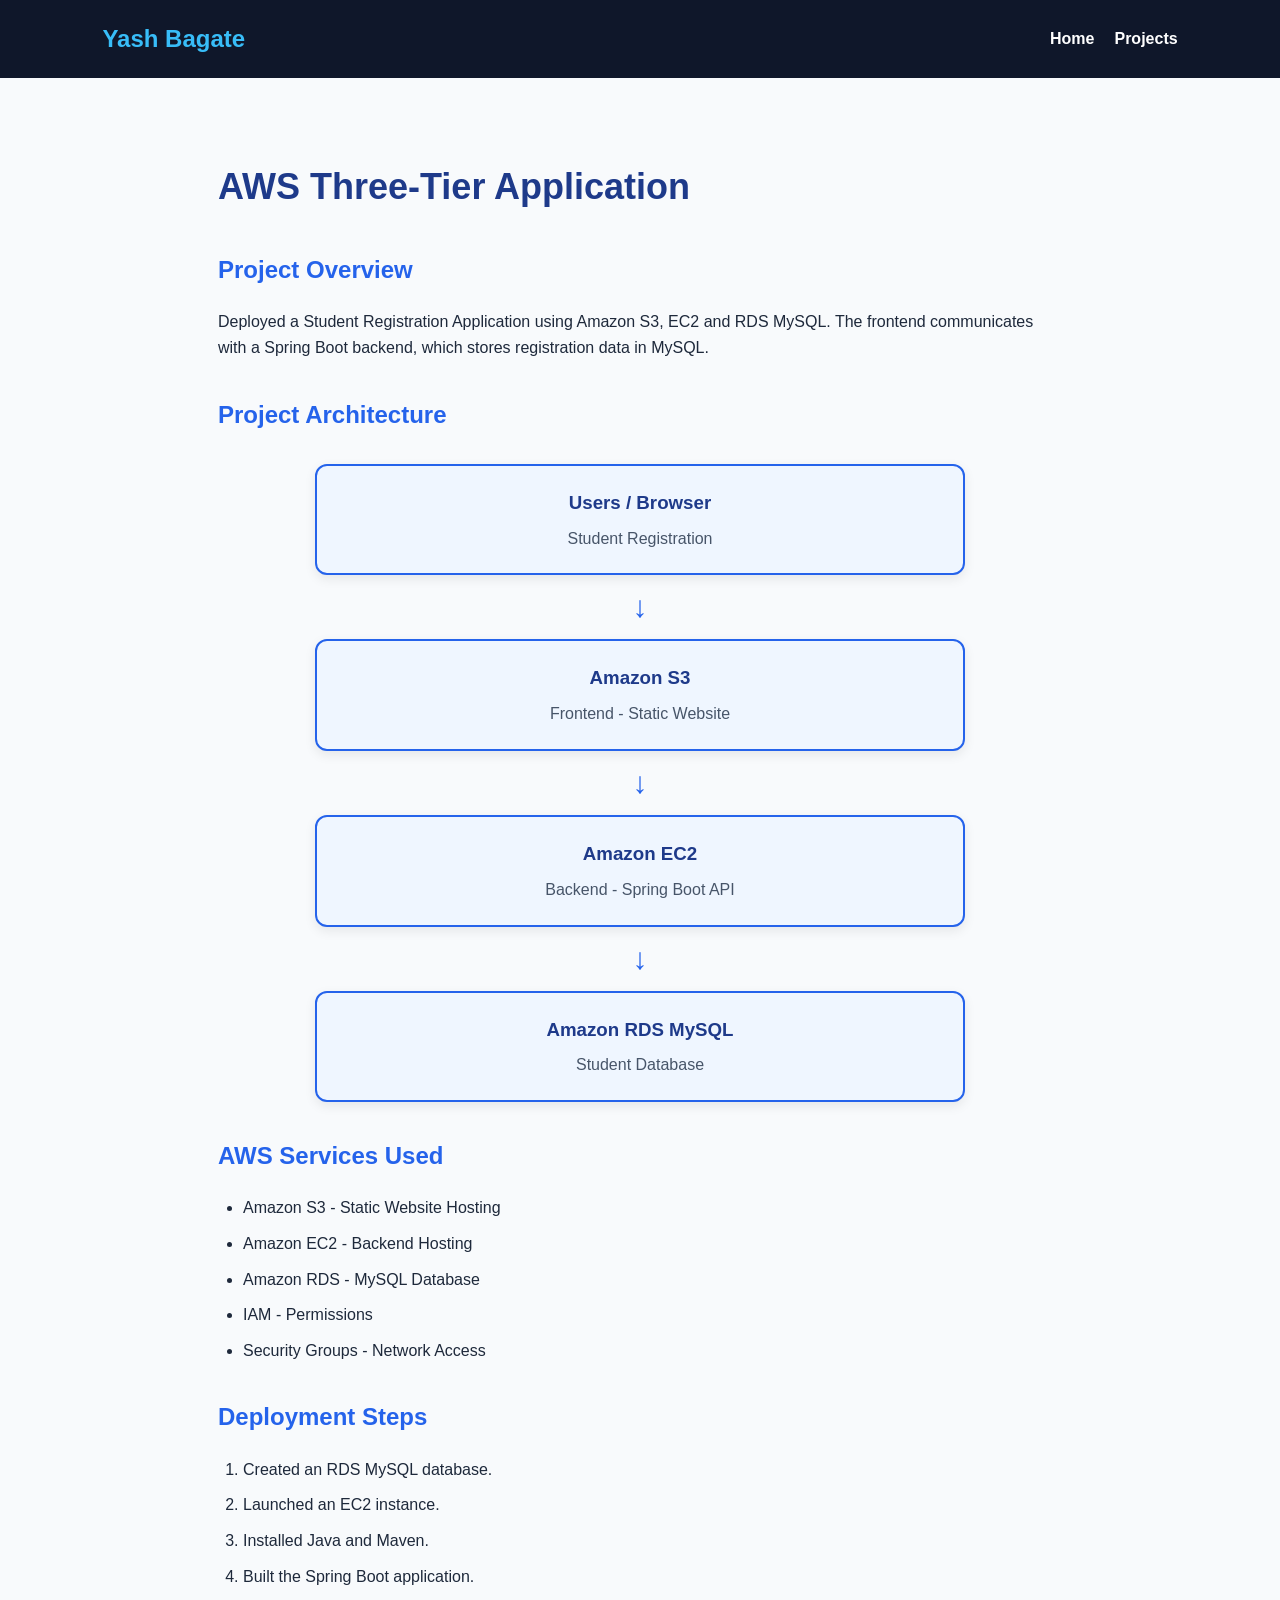
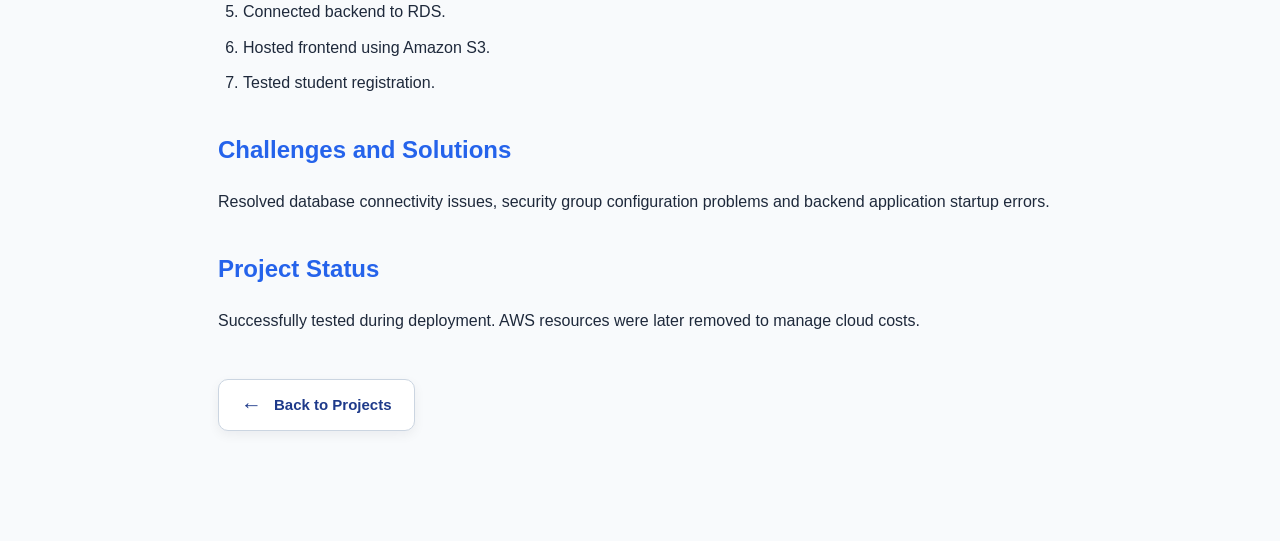
<file: three-tier-project.html>
<!DOCTYPE html>
<html lang="en">
    <head>
        <meta charset="UTF-8" />
        <meta name="viewport" content="width=device-width, initial-scale=1.0" />
        <title>AWS Three-Tier Project | Yash Bagate</title>
        <link rel="stylesheet" href="style.css" />
    </head>

    <body>
        <header>
            <h2>Yash Bagate</h2>
            <nav>
                <a href="index.html">Home</a>
                <a href="index.html#projects">Projects</a>
            </nav>
        </header>

        <section class="project-details">
            <h1>AWS Three-Tier Application</h1>

            <h2>Project Overview</h2>
            <p>
                Deployed a Student Registration Application using Amazon S3, EC2 and RDS MySQL. The frontend
                communicates with a Spring Boot backend, which stores registration data in MySQL.
            </p>

            <h2>Project Architecture</h2>

            <div class="aws-architecture">
                <div class="aws-box">
                    <h3>Users / Browser</h3>
                    <p>Student Registration</p>
                </div>

                <div class="aws-arrow">↓</div>

                <div class="aws-box">
                    <h3>Amazon S3</h3>
                    <p>Frontend - Static Website</p>
                </div>

                <div class="aws-arrow">↓</div>

                <div class="aws-box">
                    <h3>Amazon EC2</h3>
                    <p>Backend - Spring Boot API</p>
                </div>

                <div class="aws-arrow">↓</div>

                <div class="aws-box">
                    <h3>Amazon RDS MySQL</h3>
                    <p>Student Database</p>
                </div>
            </div>

            <h2>AWS Services Used</h2>
            <ul>
                <li>Amazon S3 - Static Website Hosting</li>
                <li>Amazon EC2 - Backend Hosting</li>
                <li>Amazon RDS - MySQL Database</li>
                <li>IAM - Permissions</li>
                <li>Security Groups - Network Access</li>
            </ul>

            <h2>Deployment Steps</h2>
            <ol>
                <li>Created an RDS MySQL database.</li>
                <li>Launched an EC2 instance.</li>
                <li>Installed Java and Maven.</li>
                <li>Built the Spring Boot application.</li>
                <li>Connected backend to RDS.</li>
                <li>Hosted frontend using Amazon S3.</li>
                <li>Tested student registration.</li>
            </ol>

            <h2>Challenges and Solutions</h2>
            <p>
                Resolved database connectivity issues, security group configuration problems and backend application
                startup errors.
            </p>

            <h2>Project Status</h2>
            <p>Successfully tested during deployment. AWS resources were later removed to manage cloud costs.</p>

            <div class="project-back-container">
                <a href="index.html#projects" class="back-project-btn">
                    <span class="back-arrow">←</span>
                    Back to Projects
                </a>
            </div>
        </section>
    </body>
</html>
</file>
<file: style.css>
/* =========================================
   GENERAL WEBSITE STYLING
========================================= */

* {
    margin: 0;
    padding: 0;
    box-sizing: border-box;
}

html {
    scroll-behavior: smooth;
}

body {
    font-family: Arial, sans-serif;
    background-color: #f8fafc;
    color: #1e293b;
    line-height: 1.6;
}

/* =========================================
   NAVIGATION BAR
========================================= */

header {
    background-color: #0f172a;
    color: white;
    padding: 20px 8%;
    display: flex;
    justify-content: space-between;
    align-items: center;
    flex-wrap: wrap;
    gap: 15px;
}

header h2 {
    color: #38bdf8;
}

nav {
    display: flex;
    gap: 20px;
    flex-wrap: wrap;
}

nav a {
    color: white;
    text-decoration: none;
    font-weight: bold;
}

nav a:hover {
    color: #38bdf8;
}

/* Professional Navbar */

.navbar {
    position: sticky;
    top: 0;
    z-index: 1000;
    background: #0f172a;
    padding: 18px 8%;
    box-shadow: 0 3px 12px rgba(0,0,0,0.15);
}

.logo {
    font-size: 24px;
    font-weight: bold;
    color: white;
    text-decoration: none;
}

.logo span {
    color: #38bdf8;
}

.nav-links {
    display: flex;
    gap: 24px;
}

.nav-links a {
    color: white;
    font-size: 14px;
    text-decoration: none;
    transition: color 0.3s;
}

.nav-links a:hover {
    color: #38bdf8;
}

/* =========================================
   ALL SECTIONS
========================================= */

section {
    padding: 80px 10%;
    scroll-margin-top: 90px;
}

section h2 {
    margin-bottom: 20px;
}

/* =========================================
   HOME SECTION - OLD STYLE SUPPORT
========================================= */

#home {
    min-height: 450px;
    background: linear-gradient(
        135deg,
        #0f172a,
        #1e3a8a
    );
    color: white;
    display: flex;
    flex-direction: column;
    justify-content: center;
    align-items: flex-start;
}

#home h1 {
    font-size: 42px;
    margin-bottom: 10px;
}

#home h2 {
    color: #38bdf8;
}

#home p {
    margin-bottom: 25px;
}

#home a {
    background-color: #38bdf8;
    color: #0f172a;
    padding: 12px 24px;
    border-radius: 6px;
    text-decoration: none;
    font-weight: bold;
}

/* =========================================
   MODERN HERO SECTION
========================================= */

#home.hero-modern {
    min-height: 85vh;
    display: flex;
    flex-direction: row;
    align-items: center;
    justify-content: center;
    padding: 90px 8%;
    background: linear-gradient(
        135deg,
        #0f172a,
        #1e293b
    );
    color: white;
}

.hero-content {
    max-width: 950px;
    width: 100%;
}

.hero-status {
    display: inline-block;
    padding: 9px 16px;
    border-radius: 30px;
    background: #134e4a;
    color: #a7f3d0;
    font-size: 13px;
    margin-bottom: 25px;
}

#home.hero-modern h1 {
    font-size: clamp(34px, 5vw, 60px);
    line-height: 1.2;
    margin-bottom: 15px;
    color: white;
}

.hero-modern h1 span {
    color: #38bdf8;
}

#home.hero-modern h2 {
    font-size: clamp(22px, 3vw, 32px);
    color: #cbd5e1;
    margin-bottom: 18px;
}

.hero-subtitle {
    color: #38bdf8;
    font-weight: 600;
    margin-bottom: 18px;
}

.hero-description {
    max-width: 650px;
    font-size: 17px;
    line-height: 1.8;
    color: #cbd5e1;
    margin-bottom: 30px;
}

.hero-buttons {
    display: flex;
    flex-wrap: wrap;
    gap: 15px;
}

#home .hero-primary,
#home .hero-secondary {
    display: inline-block;
    padding: 14px 25px;
    border-radius: 8px;
    text-decoration: none;
    font-weight: 600;
    transition: 0.3s;
}

#home .hero-primary {
    background: #2563eb;
    color: white;
}

#home .hero-primary:hover {
    background: #1d4ed8;
    transform: translateY(-3px);
}

#home .hero-secondary {
    background: transparent;
    border: 1px solid #64748b;
    color: white;
}

#home .hero-secondary:hover {
    background: #334155;
    transform: translateY(-3px);
}

/* =========================================
   ABOUT SECTION
========================================= */

#about {
    background-color: #ffffff;
    color: #1e293b;
}

#about h2 {
    color: #0f172a;
}

/* =========================================
   OLD SKILLS CARDS SUPPORT
========================================= */

.skills-container {
    display: grid;
    grid-template-columns:
        repeat(auto-fit, minmax(220px, 1fr));
    gap: 20px;
    margin-top: 30px;
}

.skill-card {
    background: white;
    padding: 25px;
    border-radius: 10px;
    border: 1px solid #e2e8f0;
    box-shadow: 0 4px 12px rgba(0,0,0,0.06);
    transition: transform 0.3s;
}

.skill-card:hover {
    transform: translateY(-6px);
}

.skill-card h3 {
    color: #2563eb;
    margin-bottom: 12px;
}

/* =========================================
   MODERN TECHNICAL SKILLS SECTION
========================================= */

/* FIX: Use #skills for correct background priority */

#skills.skills-modern {
    padding: 80px 8%;
    background: #0f172a;
    color: #ffffff;
    text-align: center;
}

#skills.skills-modern h2 {
    color: #ffffff;
    font-size: 36px;
    font-weight: 700;
    margin-bottom: 10px;
    opacity: 1;
    filter: none;
}

.skills-subtitle {
    color: #cbd5e1;
    margin-bottom: 40px;
}

.skills-grid-modern {
    display: grid;
    grid-template-columns: repeat(4, 1fr);
    gap: 22px;
}

.skill-card-modern {
    background: #1e293b;
    border: 1px solid #334155;
    border-radius: 14px;
    padding: 30px 20px;
    transition: transform 0.3s;
}

.skill-card-modern:hover {
    transform: translateY(-8px);
    border-color: #38bdf8;
    box-shadow: 0 8px 25px rgba(56,189,248,0.12);
}

.skill-icon {
    font-size: 35px;
    margin-bottom: 18px;
}

.skill-card-modern h3 {
    color: #ffffff;
    font-size: 20px;
    font-weight: 700;
    margin-bottom: 12px;
}

.skill-card-modern p {
    color: #cbd5e1;
    font-size: 14px;
    line-height: 1.7;
}

/* =========================================
   OLD PROJECT CARDS SUPPORT
========================================= */

.projects-container {
    display: grid;
    grid-template-columns:
        repeat(auto-fit, minmax(250px, 1fr));
    gap: 25px;
    margin-top: 30px;
}

.project-card {
    background: #f8fafc;
    padding: 30px;
    border-radius: 12px;
    border: 1px solid #e2e8f0;
    box-shadow: 0 5px 15px rgba(0,0,0,0.06);
    transition: transform 0.3s;
}

.project-card:hover {
    transform: translateY(-8px);
}

.project-card h3 {
    color: #1e3a8a;
    margin-bottom: 15px;
}

.project-card p {
    margin-bottom: 20px;
}

.project-card span {
    display: inline-block;
    background: #dbeafe;
    color: #1d4ed8;
    padding: 8px 12px;
    border-radius: 6px;
    font-size: 13px;
    font-weight: bold;
}

/* =========================================
   MODERN FEATURED PROJECTS SECTION
========================================= */

/* FIX: Use #projects for correct background priority */

#projects.projects-modern {
    background: #0f172a;
    color: #ffffff;
    padding: 80px 8%;
    text-align: center;
}

#projects.projects-modern h2 {
    color: #ffffff;
    font-size: 36px;
    font-weight: 700;
    margin-bottom: 12px;
    opacity: 1;
    filter: none;
}

.projects-subtitle {
    color: #cbd5e1;
    margin-bottom: 40px;
}

.projects-grid-modern {
    display: grid;
    grid-template-columns:
        repeat(auto-fit, minmax(min(100%, 300px), 1fr));
    gap: 25px;
    max-width: 1100px;
    margin: auto;
}

.project-card-modern {
    background: #1e293b;
    border: 1px solid #334155;
    border-radius: 16px;
    padding: 30px;
    text-align: left;
    transition: transform 0.3s;
}

.project-card-modern:hover {
    transform: translateY(-7px);
    border-color: #38bdf8;
    box-shadow: 0 12px 30px rgba(0,0,0,0.2);
}

.project-top {
    display: flex;
    justify-content: space-between;
    align-items: center;
    margin-bottom: 25px;
}

.project-icon {
    font-size: 35px;
}

.project-category {
    color: #38bdf8;
    font-size: 12px;
    font-weight: bold;
}

.project-card-modern h3 {
    color: #ffffff;
    font-size: 23px;
    font-weight: 700;
    margin-bottom: 15px;
}

.project-card-modern p {
    color: #cbd5e1;
    line-height: 1.8;
    margin-bottom: 20px;
}

.project-tags {
    display: flex;
    flex-wrap: wrap;
    gap: 10px;
    margin-bottom: 25px;
}

.project-tags span {
    background: #334155;
    color: #7dd3fc;
    padding: 7px 12px;
    border-radius: 6px;
    font-size: 12px;
}

.project-view-btn {
    display: inline-block;
    background: #2563eb;
    color: #ffffff;
    padding: 13px 20px;
    border-radius: 8px;
    text-decoration: none;
    font-weight: 600;
    transition: 0.3s;
}

.project-view-btn:hover {
    background: #1d4ed8;
}

/* =========================================
   RESUME BUTTON
========================================= */

.resume-btn {
    display: inline-block;
    background-color: #ffffff;
    color: #1e3a8a;
    padding: 12px 24px;
    border-radius: 6px;
    text-decoration: none;
    font-weight: bold;
    margin-top: 15px;
}

.resume-btn:hover {
    background-color: #e2e8f0;
}

/* =========================================
   CONTACT SECTION
========================================= */

#contact {
    text-align: center;
    background-color: #e2e8f0;
    color: #1e293b;
}

#contact h2 {
    color: #0f172a;
}

#contact p {
    margin-bottom: 25px;
}

.contact-links {
    display: flex;
    justify-content: center;
    gap: 15px;
    flex-wrap: wrap;
}

.contact-links a {
    display: inline-block;
    background-color: #1e3a8a;
    color: white;
    padding: 12px 25px;
    border-radius: 6px;
    text-decoration: none;
    font-weight: bold;
}

.contact-links a:hover {
    background-color: #2563eb;
}

/* =========================================
   PROJECT DETAILS PAGE
========================================= */

.project-details {
    max-width: 1100px;
    margin: auto;
}

.project-details h1 {
    font-size: 36px;
    color: #1e3a8a;
    margin-bottom: 30px;
}

.project-details h2 {
    margin-top: 35px;
    color: #2563eb;
}

.project-details ul,
.project-details ol {
    padding-left: 25px;
    margin: 15px 0;
}

.project-details li {
    margin-bottom: 10px;
}

.architecture-flow {
    display: flex;
    flex-direction: column;
    gap: 12px;
    margin-top: 20px;
}

.architecture-flow div {
    background: #dbeafe;
    color: #1e3a8a;
    padding: 18px;
    text-align: center;
    border-radius: 8px;
    font-weight: bold;
}

/* =========================================
   VIEW PROJECT DETAILS BUTTON
========================================= */

.project-btn {
    display: inline-block;
    background-color: #2563eb;
    color: white;
    padding: 12px 20px;
    border-radius: 6px;
    text-decoration: none;
    font-weight: bold;
    margin-top: 10px;
}

.project-btn:hover {
    background-color: #1e40af;
}

/* =========================================
   AWS ARCHITECTURE DIAGRAM
========================================= */

.aws-architecture {
    max-width: 650px;
    margin: 30px auto;
    display: flex;
    flex-direction: column;
    align-items: center;
}

.aws-box {
    background: #eff6ff;
    border: 2px solid #2563eb;
    border-radius: 12px;
    padding: 22px;
    width: 100%;
    text-align: center;
    box-shadow: 0 4px 12px rgba(0,0,0,0.08);
}

.aws-box h3 {
    color: #1e3a8a;
    margin-bottom: 8px;
}

.aws-box p {
    color: #475569;
}

.aws-arrow {
    font-size: 30px;
    color: #2563eb;
    margin: 8px 0;
}

/* =========================================
   PROFESSIONAL FOOTER
========================================= */

.footer {
    background: #020617;
    color: #ffffff;
    padding: 45px 20px;
    text-align: center;
}

.footer-content {
    max-width: 1100px;
    margin: auto;
}

.footer h2 {
    color: #38bdf8;
    margin-bottom: 10px;
}

.footer p {
    color: #cbd5e1;
}

.footer-links {
    display: flex;
    justify-content: center;
    flex-wrap: wrap;
    gap: 22px;
    margin: 25px 0;
}

.footer-links a {
    color: white;
    text-decoration: none;
}

.footer-links a:hover {
    color: #38bdf8;
}

.copyright {
    font-size: 13px;
    border-top: 1px solid #334155;
    padding-top: 20px;
}

/* =========================================
   RESPONSIVE DESIGN
========================================= */

@media (max-width: 992px) {
    .skills-grid-modern {
        grid-template-columns: repeat(2, 1fr);
    }
}

@media (max-width: 768px) {
    header,
    .navbar {
        flex-direction: column;
        align-items: center;
        gap: 15px;
    }

    nav,
    .nav-links {
        justify-content: center;
        flex-wrap: wrap;
        gap: 12px;
    }

    .nav-links a {
        font-size: 13px;
    }

    section {
        padding: 50px 6%;
    }

    #home.hero-modern {
        min-height: auto;
        padding: 80px 6%;
    }

    #home.hero-modern h1 {
        font-size: 34px;
    }

    .hero-description {
        font-size: 15px;
    }

    .footer-links {
        gap: 15px;
    }
}

@media (max-width: 576px) {
    .skills-grid-modern {
        grid-template-columns: 1fr;
    }

    .project-card-modern {
        padding: 22px;
    }

    #skills.skills-modern h2,
    #projects.projects-modern h2 {
        font-size: 29px;
    }
}

/* Space Between Skills and Projects Sections */

#skills.skills-modern {
    padding-bottom: 80px;
    margin-bottom: 35px;
}

#projects.projects-modern {
    padding-top: 80px;
}

/* Space Between Cards */

.skills-grid-modern {
    gap: 30px;
}

.projects-grid-modern {
    gap: 30px;
}

/* Mobile Responsive */

@media (max-width: 768px) {
    #skills.skills-modern {
        margin-bottom: 20px;
        padding-bottom: 55px;
    }

    #projects.projects-modern {
        padding-top: 55px;
    }
}


/* Balanced Professional Portfolio Theme */

#about {
    background: #ffffff;
    color: #1e293b;
}

#skills.skills-modern {
    background: #f1f5f9;
    color: #0f172a;
    margin-bottom: 0;
    padding: 85px 8%;
}

#skills.skills-modern h2 {
    color: #0f172a;
}

.skills-subtitle {
    color: #64748b;
}

.skill-card-modern {
    background: #ffffff;
    border: 1px solid #e2e8f0;
    box-shadow: 0 5px 18px rgba(15,23,42,0.05);
}

.skill-card-modern h3 {
    color: #0f172a;
}

.skill-card-modern p {
    color: #475569;
}

#projects.projects-modern {
    background: #ffffff;
    color: #0f172a;
    padding: 85px 8%;
}

#projects.projects-modern h2 {
    color: #0f172a;
}

.projects-subtitle {
    color: #64748b;
}

.project-card-modern {
    background: #f8fafc;
    border: 1px solid #e2e8f0;
}

.project-card-modern h3 {
    color: #0f172a;
}

.project-card-modern p {
    color: #475569;
}

.project-tags span {
    background: #dbeafe;
    color: #1d4ed8;
}

.project-category {
    color: #2563eb;
}

#contact {
    background: #f1f5f9;
}


/* Professional About Me Section */

.about-modern {
    padding: 100px 8%;
    background: #ffffff;
}

.about-container {
    max-width: 1100px;
    margin: auto;
}

.about-content {
    max-width: 850px;
}

.about-label {
    color: #2563eb;
    font-size: 13px;
    font-weight: 700;
    letter-spacing: 2px;
}

.about-modern h2 {
    font-size: 36px;
    color: #0f172a;
    margin: 15px 0;
}

.about-modern h3 {
    font-size: clamp(24px, 3vw, 34px);
    color: #1e293b;
    margin-bottom: 25px;
    line-height: 1.4;
}

.about-modern h3 span {
    color: #2563eb;
}

.about-modern p {
    color: #475569;
    font-size: 16px;
    line-height: 1.9;
    margin-bottom: 18px;
}

.about-highlights {
    display: grid;
    grid-template-columns: repeat(3, 1fr);
    gap: 20px;
    margin-top: 35px;
}

.about-highlight {
    background: #f8fafc;
    border: 1px solid #e2e8f0;
    border-radius: 12px;
    padding: 22px;
    display: flex;
    flex-direction: column;
    gap: 8px;
}

.about-highlight strong {
    color: #2563eb;
    font-size: 22px;
}

.about-highlight span {
    color: #475569;
    font-size: 14px;
}

@media (max-width: 768px) {
    .about-modern {
        padding: 65px 6%;
    }

    .about-highlights {
        grid-template-columns: 1fr;
    }
}


/* Professional Back to Projects Button */

.project-back-container {
    margin-top: 45px;
    margin-bottom: 30px;
}

.back-project-btn {
    display: inline-flex;
    align-items: center;
    gap: 12px;

    background: #ffffff;
    color: #1e3a8a;

    border: 1px solid #cbd5e1;
    border-radius: 10px;

    padding: 13px 22px;

    font-size: 15px;
    font-weight: 600;
    text-decoration: none;

    box-shadow: 0 4px 12px rgba(15,23,42,0.06);

    transition: all 0.3s ease;
}

.back-project-btn:hover {
    background: #eff6ff;
    color: #2563eb;
    border-color: #2563eb;
    transform: translateX(-5px);

    box-shadow: 0 6px 18px rgba(37,99,235,0.12);
}

.back-arrow {
    font-size: 21px;
    line-height: 1;
    transition: transform 0.3s ease;
}

.back-project-btn:hover .back-arrow {
    transform: translateX(-4px);
}

.back-project-btn:focus-visible {
    outline: 3px solid #38bdf8;
    outline-offset: 3px;
}

@media (max-width: 576px) {
    .back-project-btn {
        padding: 12px 18px;
        font-size: 14px;
    }
}

/* Updated Skills Grid - Git & GitHub */

.skills-grid-modern {
    grid-template-columns: repeat(3, 1fr);
    gap: 25px;
}

@media (max-width: 992px) {
    .skills-grid-modern {
        grid-template-columns: repeat(2, 1fr);
    }
}

@media (max-width: 576px) {
    .skills-grid-modern {
        grid-template-columns: 1fr;
    }
}
</file>
